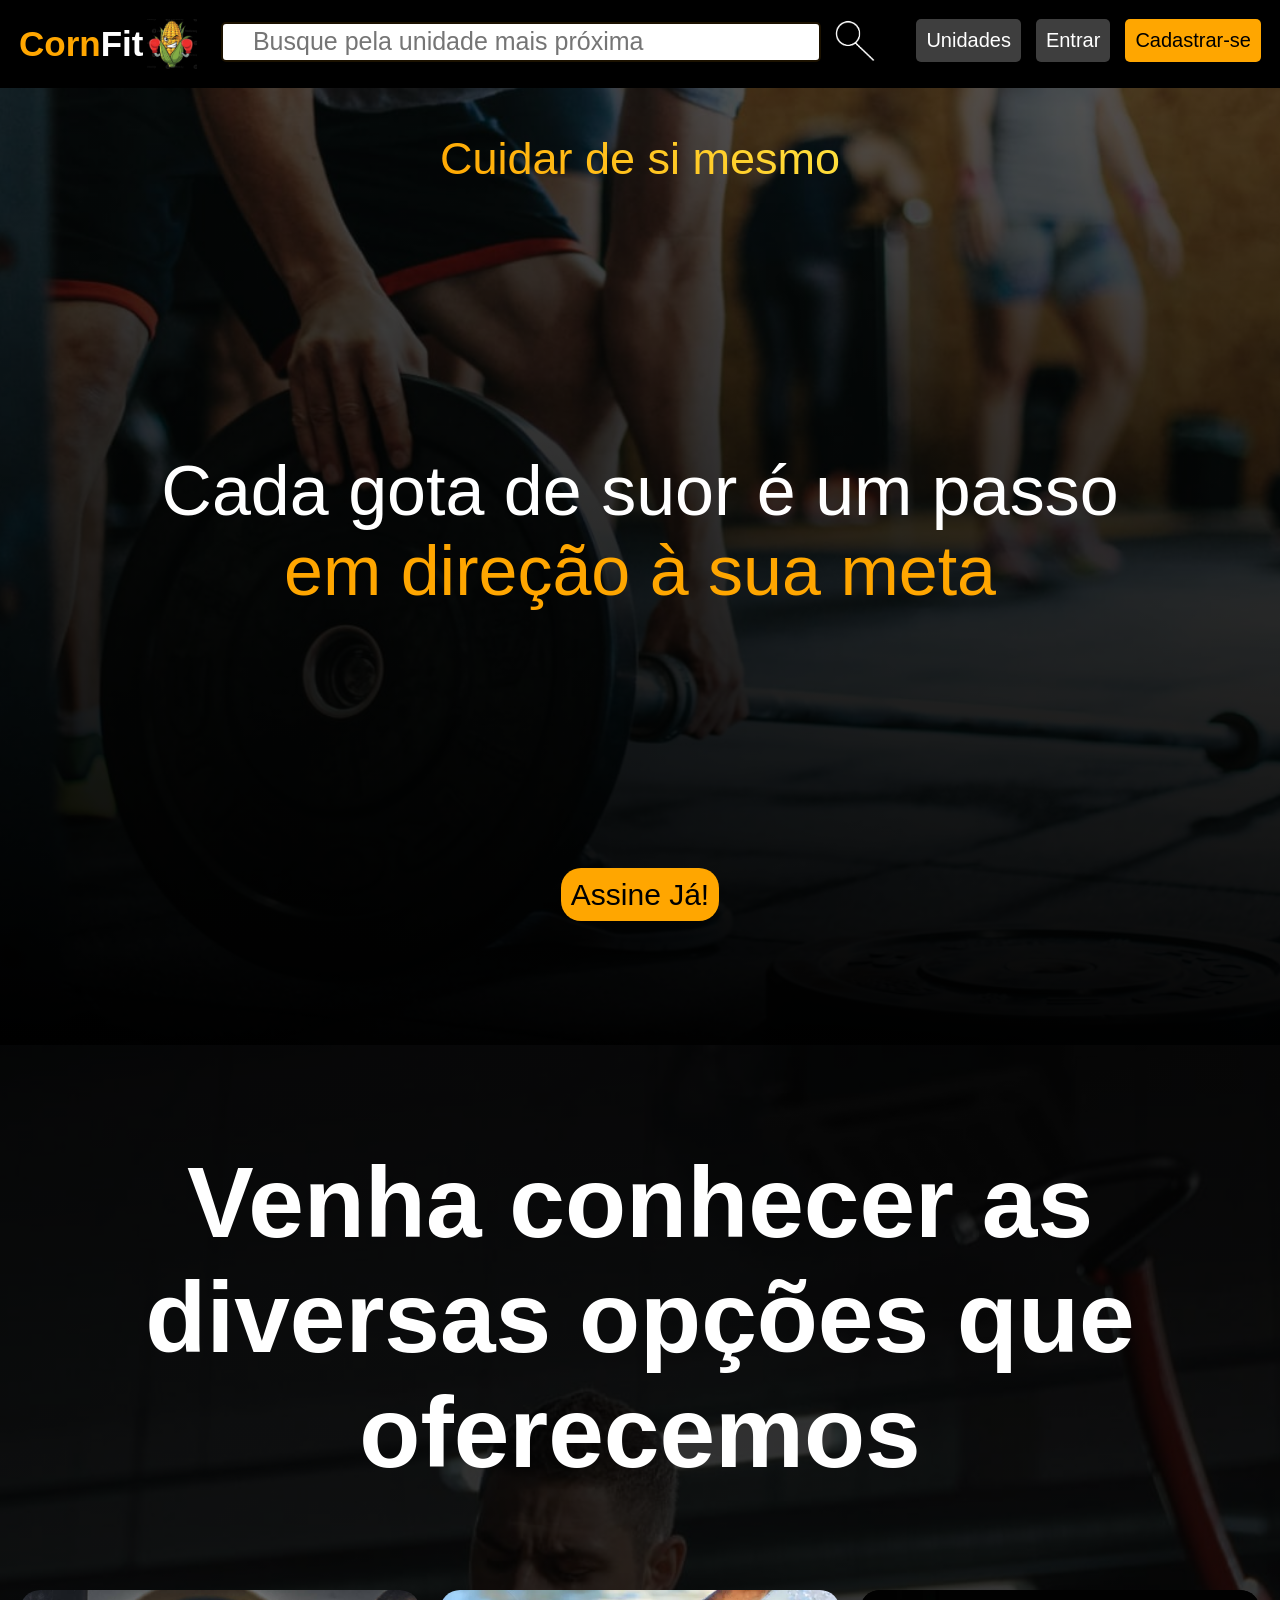
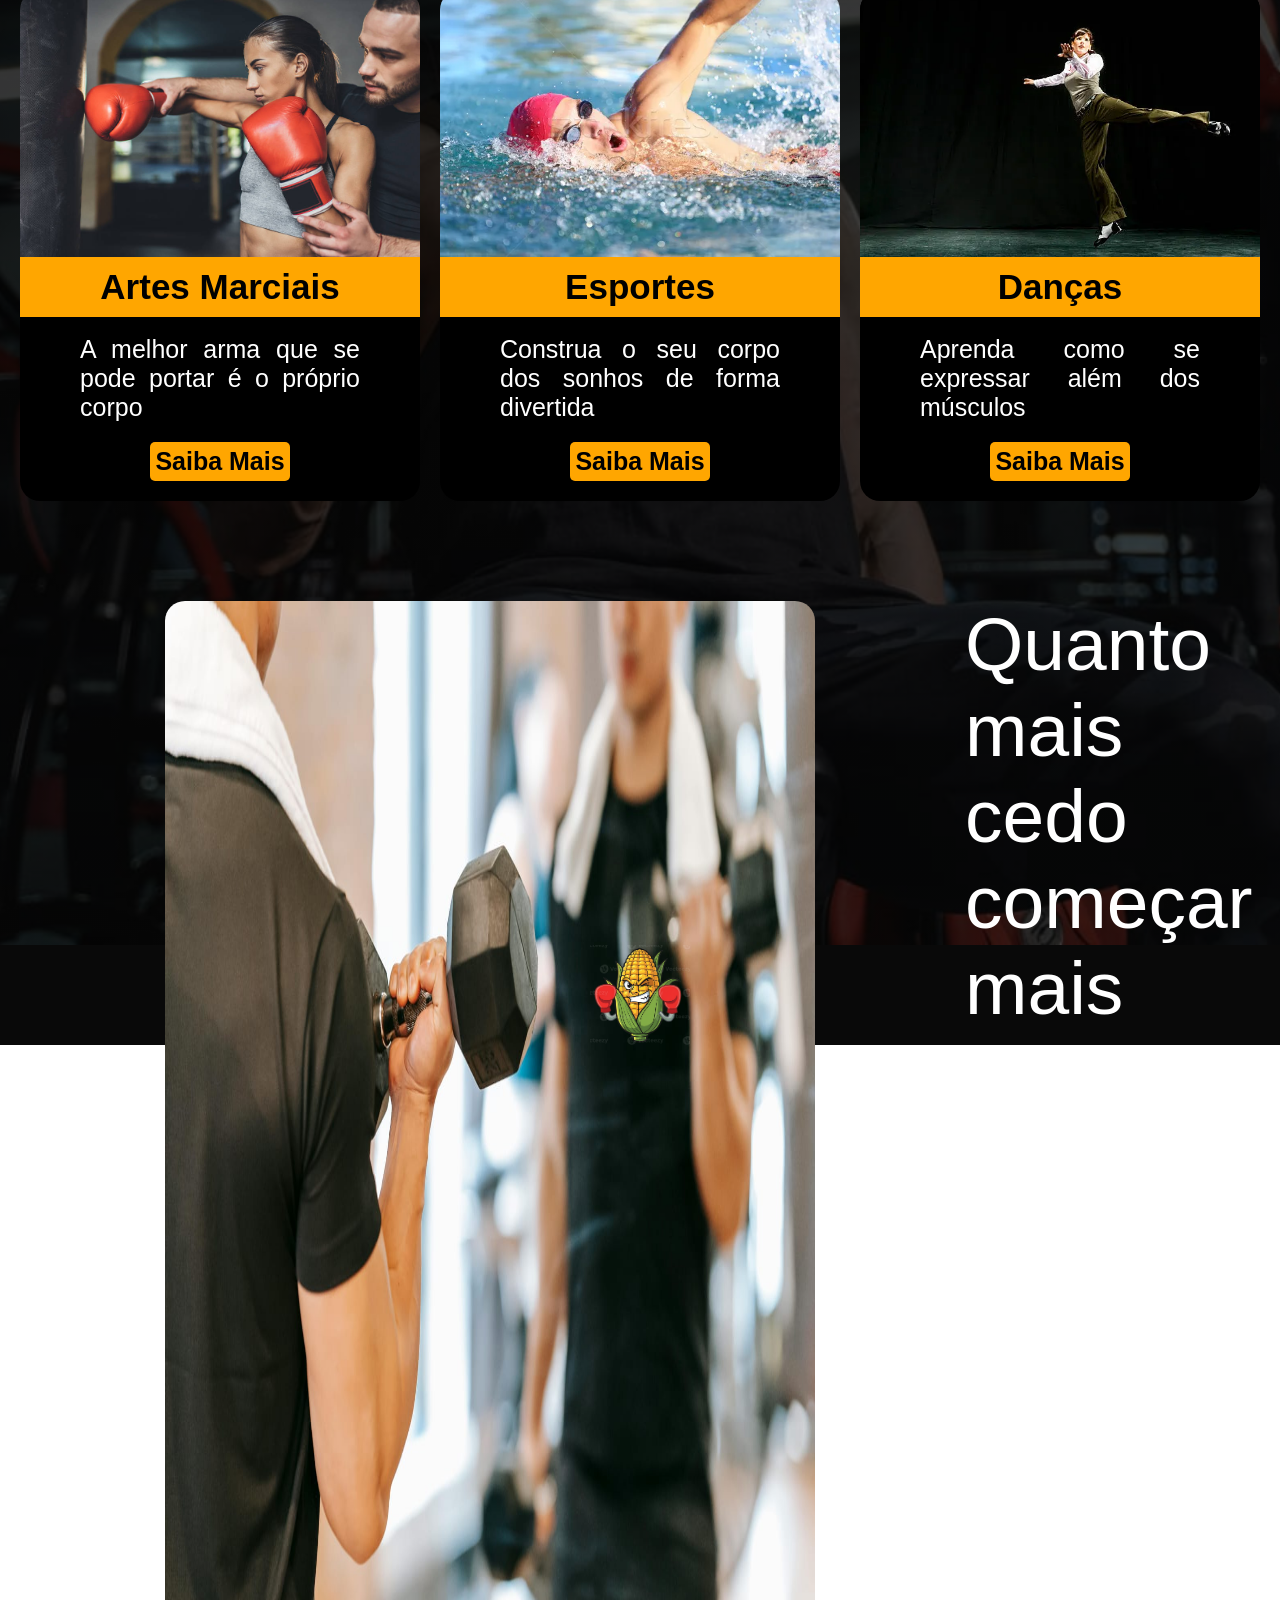
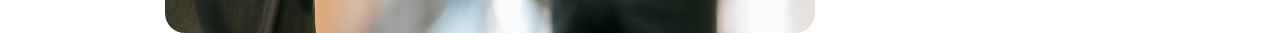
<file: index.html>
<!DOCTYPE html>
<html lang="en">
<head>
    <meta charset="UTF-8">
    <meta name="viewport" content="width=device-width, initial-scale=1.0">
    <title>Home</title>
    <link rel="stylesheet" href="style.css">
</head>
<body>
    <nav>
    
        <a href="">
            <logo>
                <Corn>Corn</Corn><Fit>Fit</Fit>
                <img src="img/icons/boxingCorn.webp" alt="">
            </logo>
        </a>

        <searchBar>
            <form>
                <input type="text" placeholder="Busque pela unidade mais próxima">
                <input type="submit">
            </form>
        </searchBar>

        <a href="">
            <botoes>                
            <p>Unidades</p>
            <p>Entrar</p>
            <botaoEspe>
                <p>Cadastrar-se</p>
                </botaoEspe>
            </botoes>
        </a>

    </nav>
    

    <div class="upperbody">
       
        <small>
            Cuidar de si mesmo
        </small>

        <biggie>
            <pt1>Cada gota de suor é um passo</pt1>
            <pt2>em direção à sua meta</pt2>
        </biggie>

        <botaoEspe>
            <a href="">Assine Já!</a>
        </botaoEspe>
    </div>


    <div class="lowerbody">
 
        <onehalf>
            <h1>Venha conhecer as diversas opções que oferecemos</h1>
            <cards>
                
                <card>
                    <img src="img/boxeadoraProfessorSafado.jpeg" alt="">
                    <especialidade>Artes Marciais</especialidade>
                    <br>
                    <texto>
                        <p>A melhor arma que se pode portar é o próprio corpo</p>
                        <a href="">Saiba Mais</a>
                    </texto>
                </card>

                <card>
                    <img src="img/nadador das cuecas vermelhas.webp" alt="">
                    <especialidade>Esportes</especialidade>
                    <br>
                    <texto>
                        <p>Construa o seu corpo dos sonhos de forma divertida</p>
                        <a href="">Saiba Mais</a>
                    </texto>
                </card>

                <card>
                    <img src="img/tap-dancer.webp" alt="">
                    <especialidade>Danças</especialidade>
                    <br>
                    <texto>
                        <p>Aprenda como se expressar além dos músculos</p>
                        <a href="">Saiba Mais</a>
                    </texto>
                </card>

            </cards>
        </onehalf>

        <twohalf>
            <img src="img/RoscaAlternada.jpeg">
            <p>Quanto mais cedo começar mais cedo poderá chamar a atenção das gatinhas</p>
        </twohalf>
    </div>

    <footer>
        <Logo>
            <img src="img/icons/boxingCorn.webp">
        </Logo>
        <SocialMedias>

        </SocialMedias>

        <Suporte>

        </Suporte>

        <Contato>

        </Contato>

    </footer>
</body>
</html>
</file>
<file: style.css>
*{
    margin: 0;
    padding: 0;
    font-family: "Montserrat", Arial, sans-serif;
    box-sizing: border-box;
}

nav{
    position: fixed;
    width: 100%;
    padding: 19px;
    background-color: rgb(0, 0, 0);
    float: none;
    display: flex;
    justify-content: space-between;
}

a{
    text-decoration: none;
}

nav a logo{
    font-weight: bolder;
    font-size: 35px;
    display: flex;
    align-items: center;
}
nav a logo corn{
    color: rgb(255, 166, 0);
}
nav a logo fit{
    color: white;
}

nav a logo img{
    height: auto;
    width: 50px;
    margin-left: 4px;
}

nav searchBar form{
    display: flex;
    align-items: center;
    justify-content: end;
}

nav searchBar form input{
    width: 600px;
    padding-left: 30px;
    height: 40px;
    font-size: 25px;
    border: solid rgb(28, 18, 0) 2px;
    border-radius: 5px;
}

nav searchBar form input[type="submit"]{
    background: url(img/icons/lupa.png);
    background-size: cover;
    width: 45px;
    height: 45px;
    border: none;
    cursor: pointer;
    margin-left: 12px;
    font-size: 0%;
}

nav a botoes{
    display: flex;
    justify-content: space-between;
    align-items: center;
}

nav a botoes p{
    padding: 10px;
    margin-left: 15px;
    background-color: rgb(62, 62, 62);
    color: white;
    border-radius: 5px;
    font-size: 20px;
}

nav a botoes p:hover{
    background-color: rgb(90, 90, 90);
}

nav a botoes botaoEspe p{
    background-color: rgb(255, 166, 0);
    color: black;
}

nav a botoes botaoEspe p:hover{
    background-color: gold;
}

.upperbody{
  background: linear-gradient(3deg, rgba(0, 0, 0, 1), rgba(0, 0, 0, 0.65)), url("img/FerroNoBuraco.jpeg");
  background-repeat: no-repeat;
  height: 1045px;
  background-position: center;
  background-size: cover;
  display: flex;
  flex-direction: column;
  justify-content: space-around;
  align-items: center;
}

.upperbody small{
    background: linear-gradient(45deg, rgb(255, 166, 0), rgb(255, 226, 64));
    font-size: 45px;
    -webkit-background-clip: text;
    -webkit-text-fill-color: transparent;
}

.upperbody biggie{
    display: flex;
    flex-direction: column;
    align-items: center;
    font-size: 70px;
}
.upperbody biggie pt1{
    color: white;
}

.upperbody biggie pt2{
    color: rgb(255, 166, 0);
}

.upperbody botaoEspe a{
    padding: 10px;
    background-color: rgb(255, 166, 0);
    color: black;
    border-radius: 20px;
    font-size: 30px;
    text-decoration: none;
    transition: 0.3s;
}

.upperbody botaoEspe a:hover{
    padding: 15px;
    font-size: 40px;
    border-radius: 25px;
    margin-bottom: 0px;
}

.lowerbody{
    background: linear-gradient(173deg, rgba(0, 0, 0, 0.85), rgba(0, 0, 0, 0.65)), url(img/RoscaBahiana.jpeg);
    background-repeat: no-repeat;
    height: 1500px;
    background-position: center;
    background-size: cover;
    display: flex;
    flex-direction: column;
    justify-content: space-between;
}

.lowerbody onehalf{
    display: flex;
    flex-direction: column;
}

.lowerbody onehalf h1{
    color: white;
    display: flex;
    justify-content: center;
    margin: 100px;
    font-size: 100px;
    text-align: center;
}

.lowerbody onehalf cards{
    display: flex;
    justify-content: space-evenly;
}

.lowerbody onehalf cards card{
    display: flex;
    flex-direction: column;
    width: 400px;
    border-radius: 20px;
    background-color: rgb(0, 0, 0);
}

.lowerbody onehalf cards card img{
    width: 300;
    height: 210;
    border-top-left-radius: 20px;
    border-top-right-radius: 20px;
}

.lowerbody onehalf cards card especialidade{
    color: rgb(0, 0, 0);
    padding: 10px;
    background-color: rgb(255, 166, 0);
    font-size: 35px;
    font-weight: bold;
    display: flex;
    justify-content: center;
    align-items: center;
}

.lowerbody onehalf cards card texto{
    color: white;
    display: flex;
    flex-direction: column;
    align-items: center;
    justify-content: space-evenly;
}

.lowerbody onehalf cards card texto p{
    font-size: 25px;
    text-align: justify;
    margin: 60px;
    margin-top: 0px;
    margin-bottom: 0px;
}

.lowerbody onehalf cards card texto a{
    background-color: rgb(255, 166, 0);
    padding: 5px;
    border-radius: 5px;
    text-align: center;
    margin: 20px;
    font-size: 25px;
    font-weight: bold;
    color: black;
    transition: 0.3s;
}

.lowerbody onehalf cards card texto a:hover{
    padding: 7px;
    font-size: 32px;
}

.lowerbody twohalf{
    display: flex;
    justify-content: space-between;
    margin: 165px;
    margin-top: 100px;
}

.lowerbody twohalf img{
    width: 650px;
    height: auto;
    border-radius: 20px;
}

.lowerbody twohalf p{
    color: white;
    font-size: 75px;
    text-align: justify;
    margin-left: 150px;
    display: flex;
    align-items: center;
}

footer{
    background-color: rgb(9, 9, 9);
}

footer Logo{
    display: flex;
    justify-content: center;
}

footer Logo img{
    width: 100px;
    height: auto;
}
</file>
